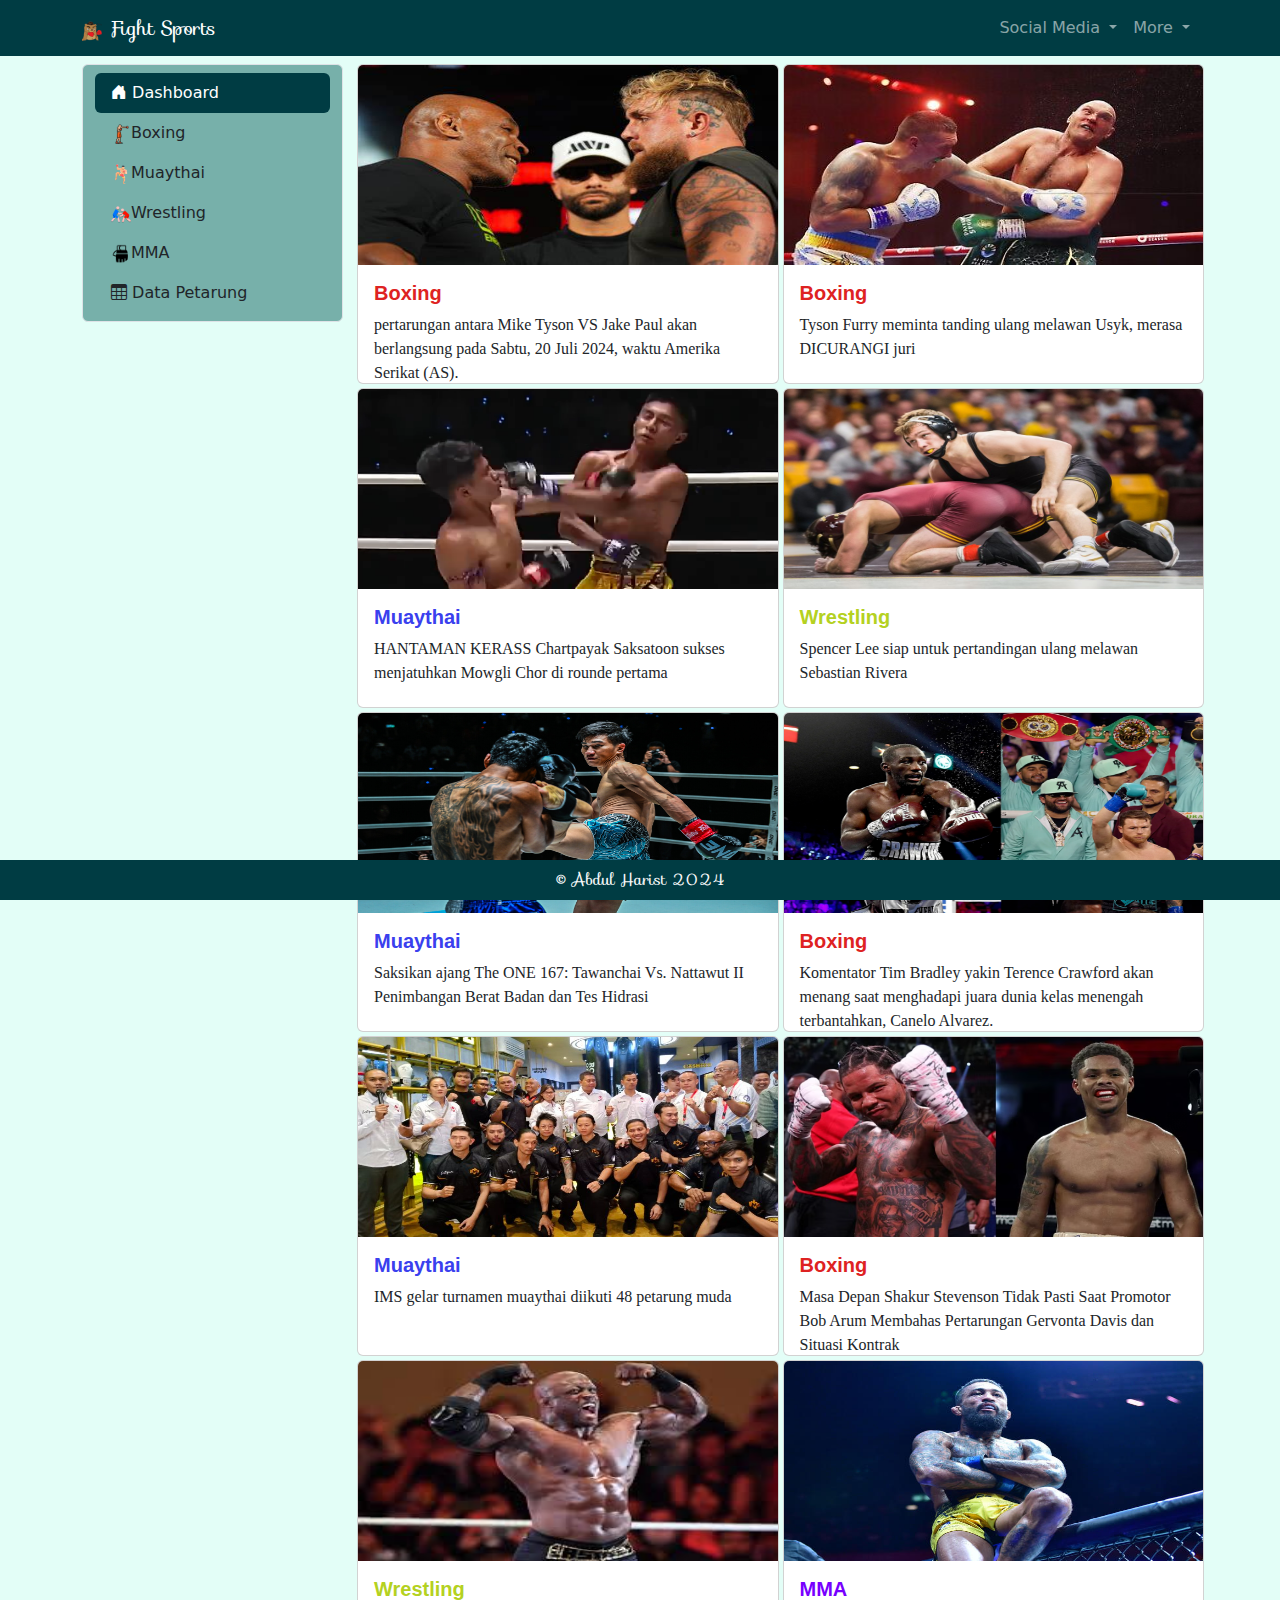
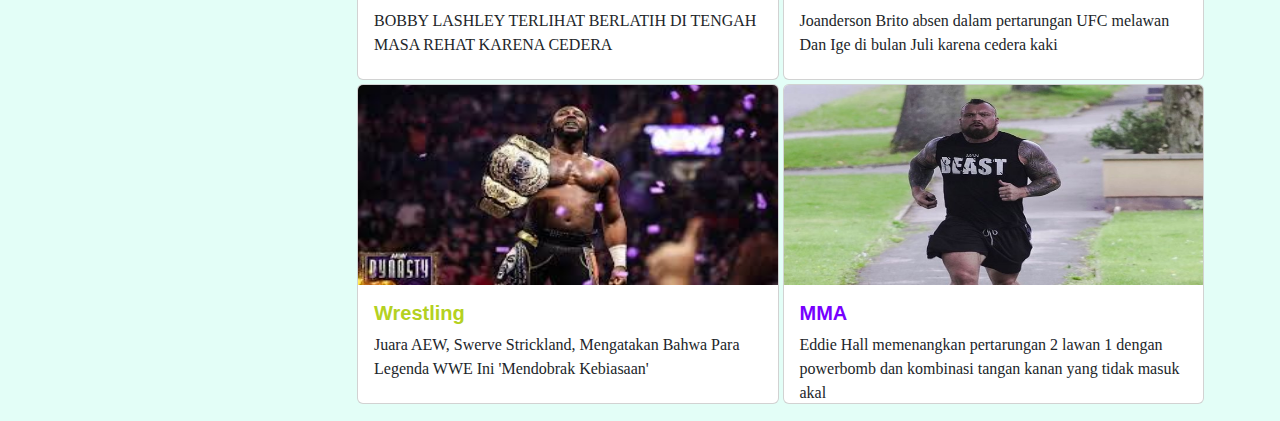
<file: index.html>
<!DOCTYPE html>
<html lang="en">
<head>
    <meta charset="UTF-8">
    <meta name="viewport" content="width=device-width, initial-scale=1.0">
    <title>Fight Sports</title>
    <link href="https://cdn.jsdelivr.net/npm/bootstrap@5.3.3/dist/css/bootstrap.min.css" rel="stylesheet" integrity="sha384-QWTKZyjpPEjISv5WaRU9OFeRpok6YctnYmDr5pNlyT2bRjXh0JMhjY6hW+ALEwIH" crossorigin="anonymous">
    <link rel="stylesheet" href="style.css">
    <link rel="stylesheet" href="https://cdn.jsdelivr.net/npm/bootstrap-icons@1.11.3/font/bootstrap-icons.min.css">
    <link rel="icon" href="assets/fight.gif">
    <link rel="stylesheet" href="https://fonts.googleapis.com/css?family=Sofia">
    <script src="https://code.jquery.com/jquery-3.7.0.js"></script>
</head>
<body class="dashboard-page">
    <!--start header-->
    <nav class="navbar navbar-expand navcolor navbar-dark">
        <div class="container-lg">
            <a class="navbar-brand judul" href="#"><img src="assets/fighting.gif" alt=""> Fight Sports</a>
            <div class="collapse navbar-collapse justify-content-end" id="navbarSupportedContent">
                <ul class="navbar-nav">
                    <!--sosmed dropdown-->
                    <li class="nav-item dropdown">
                        <a class="nav-link dropdown-toggle" href="#" role="button" data-bs-toggle="dropdown" aria-expanded="false">
                        Social Media
                        </a>
                        <ul class="dropdown-menu dropdown-menu-start mt-2 bg-side">
                            <li><a class="dropdown-item" href="https://www.instagram.com/ha_riest?igsh=NHIycmNkcW5qaXJv" target="_blank"><i class="bi bi-instagram"></i> Instagram</a></li>
                            <li><a class="dropdown-item" href="https://github.com/Aharist" target="_blank"><i class="bi bi-github"></i> Github</a></li>
                            <li><a class="dropdown-item" href="https://www.youtube.com/channel/UCx8yuBo8lzsv-2ArL_ACdsw" target="_blank"><i class="bi bi-youtube"></i> Youtube</a></li>
                        </ul>
                    </li>
                    <!--end sosmed dropdown-->

                    <!--more dropdown-->
                    <li class="nav-item dropdown">
                        <a class="nav-link dropdown-toggle" href="#" role="button" data-bs-toggle="dropdown" aria-expanded="false">
                        More
                        </a>
                        <ul class="dropdown-menu dropdown-menu-end mt-2 bg-side">
                            <li><a class="dropdown-item" href="#" data-bs-toggle="modal" data-bs-target="#exampleModal"><i class="bi bi-person-circle"></i> Profil</a></li>
                            <li><a class="dropdown-item" href="#"><i class="bi bi-key"></i> Ubah Password</a></li>
                            <li><a class="dropdown-item" href="#"><i class="bi bi-gear"> </i>Pengaturan</a></li>
                            <li><hr class="dropdown-divider"></li>
                            <li><a class="dropdown-item" href="#"><i class="bi bi-box-arrow-left"></i> Logout</a></li>
                        </ul>
                    </li>
                    <!--end more dropdown-->
                </ul>
            </div>
        </div>
    </nav>
    <!--end header-->

    <!--start sidebar-->
    <div class="container-lg">
        <div class="row">
            <!--sidebar navigasi-->
            <div class="col-lg-3">
                <nav class="navbar navbar-expand-lg bg-side rounded mt-2 border">
                    <div class="container-fluid">
                        <button class="navbar-toggler" type="button" data-bs-toggle="offcanvas" data-bs-target="#offcanvasNavbar" aria-controls="offcanvasNavbar" aria-label="Toggle navigation">
                            <span class="navbar-toggler-icon"></span>
                        </button>
                        <div class="offcanvas offcanvas-start bg-side" tabindex="-1" id="offcanvasNavbar" aria-labelledby="offcanvasNavbarLabel">
                            <div class="offcanvas-header">
                                <h5 class="offcanvas-title" id="offcanvasNavbarLabel">MENU</h5>
                                <button type="button" class="btn-close" data-bs-dismiss="offcanvas" aria-label="Close"></button>
                            </div>
                            <div class="offcanvas-body">
                                <ul class="nav nav-pills flex-column flex-grow-1">
                                    <li class="nav-item">
                                        <a class="nav-link link-dark" aria-current="page" href="index.html"><i class="bi bi-house-door-fill"></i> Dashboard</a>
                                    </li>
                                    <li class="nav-item">
                                        <a class="nav-link link-dark" href="boxing.html"><img src="assets/boxing.png" alt="">Boxing</a>
                                    </li>
                                    <li class="nav-item">
                                        <a class="nav-link link-dark" href="muaythai.html"><img src="assets/muaythai.png" alt="">Muaythai</a>
                                    </li>
                                    <li class="nav-item">
                                        <a class="nav-link link-dark" href="wrestling.html"><img src="assets/wresling.png" alt="">Wrestling</a>
                                    </li>
                                    <li class="nav-item">
                                        <a class="nav-link link-dark" href="mma.html"><img src="assets/mma.png" alt="">MMA</a>
                                    </li>
                                    <li class="nav-item">
                                        <a class="nav-link link-dark" href="table.html"><i class="bi bi-table"></i> Data Petarung</a>
                                    </li>
                                </ul>
                            </div>
                        </div>
                    </div>
                </nav>
            
            
            </div>
            <!--end sidebar navigasi-->

            <!--content-->
            <div class="row col-lg-9 row-cols-1 row-cols-md-2 g-1">
                <div class="col">
                    <div class="card">
                        <img src="assets/mikevjake.jpeg" class="card-img-top" alt="Mike vs Jake">
                        <div class="card-body">
                            <h5 class="card-title boxing">Boxing</h5>
                            <p class="card-text text">pertarungan antara Mike Tyson VS Jake Paul akan berlangsung pada Sabtu, 20 Juli 2024, waktu Amerika Serikat (AS).</p>
                        </div>
                    </div>
                </div>

                <div class="col">
                    <div class="card">
                        <img src="assets/tysonusyk.jpg" class="card-img-top" alt="Furry vs Usyk">
                        <div class="card-body">
                            <h5 class="card-title boxing">Boxing</h5>
                            <p class="card-text text">Tyson Furry meminta tanding ulang melawan Usyk, merasa DICURANGI juri</p>
                        </div>
                    </div>
                </div>

                <div class="col">
                    <div class="card">
                        <img src="assets/saksatoon.png" class="card-img-top" alt="Saksatoon">
                        <div class="card-body">
                            <h5 class="card-title muaythai">Muaythai</h5>
                            <p class="card-text text">HANTAMAN KERASS Chartpayak Saksatoon sukses menjatuhkan Mowgli Chor di rounde pertama</p>
                        </div>
                    </div>
                </div>

                <div class="col">
                    <div class="card">
                        <img src="assets/wrest1.jpg" class="card-img-top" alt="Spencer Lee">
                        <div class="card-body">
                            <h5 class="card-title wrestling">Wrestling</h5>
                            <p class="card-text text">Spencer Lee siap untuk pertandingan ulang melawan Sebastian Rivera</p>
                        </div>
                    </div>
                </div>

                <div class="col">
                    <div class="card">
                        <img src="assets/tawanchai.jpg" class="card-img-top" alt="tawanchai">
                        <div class="card-body">
                            <h5 class="card-title muaythai">Muaythai</h5>
                            <p class="card-text text">Saksikan ajang The ONE 167: Tawanchai Vs. Nattawut II Penimbangan Berat Badan dan Tes Hidrasi</p>
                        </div>
                    </div>
                </div>

                <div class="col">
                    <div class="card">
                        <img src="assets/crawfordvcanelo.png" class="card-img-top" alt="crawford vs canelo">
                        <div class="card-body">
                            <h5 class="card-title boxing">Boxing</h5>
                            <p class="card-text text">Komentator Tim Bradley yakin Terence Crawford akan menang saat menghadapi juara dunia kelas menengah terbantahkan, Canelo Alvarez.</p>
                        </div>
                    </div>
                </div>

                <div class="col">
                    <div class="card">
                        <img src="assets/ims.jpg" class="card-img-top" alt="IMS">
                        <div class="card-body">
                            <h5 class="card-title muaythai">Muaythai</h5>
                            <p class="card-text text">IMS gelar turnamen muaythai diikuti 48 petarung muda</p>
                        </div>
                    </div>
                </div>

                <div class="col">
                    <div class="card">
                        <img src="assets/shakur.png" class="card-img-top" alt="shakur">
                        <div class="card-body">
                            <h5 class="card-title boxing">Boxing</h5>
                            <p class="card-text text">Masa Depan Shakur Stevenson Tidak Pasti Saat Promotor Bob Arum Membahas Pertarungan Gervonta Davis dan Situasi Kontrak</p>
                        </div>
                    </div>
                </div>

                <div class="col">
                    <div class="card">
                        <img src="assets/bobylashley.jpeg" class="card-img-top" alt="bobylashley">
                        <div class="card-body">
                            <h5 class="card-title wrestling">Wrestling</h5>
                            <p class="card-text text">BOBBY LASHLEY TERLIHAT BERLATIH DI TENGAH MASA REHAT KARENA CEDERA</p>
                        </div>
                    </div>
                </div>

                <div class="col">
                    <div class="card">
                        <img src="assets/joanderson.jpeg" class="card-img-top" alt="joanderson">
                        <div class="card-body">
                            <h5 class="card-title mma">MMA</h5>
                            <p class="card-text text">Joanderson Brito absen dalam pertarungan UFC melawan Dan Ige di bulan Juli karena cedera kaki</p>
                        </div>
                    </div>
                </div>
                
                <div class="col">
                    <div class="card">
                        <img src="assets/swerve.jpeg" class="card-img-top" alt="swerve">
                        <div class="card-body">
                            <h5 class="card-title wrestling">Wrestling</h5>
                            <p class="card-text text">Juara AEW, Swerve Strickland, Mengatakan Bahwa Para Legenda WWE Ini 'Mendobrak Kebiasaan'</p>
                        </div>
                    </div>
                </div>

                <div class="col">
                    <div class="card">
                        <img src="assets/eddie hall.png" class="card-img-top" alt="eddie hall">
                        <div class="card-body">
                            <h5 class="card-title mma">MMA</h5>
                            <p class="card-text text">Eddie Hall memenangkan pertarungan 2 lawan 1 dengan powerbomb dan kombinasi tangan kanan yang tidak masuk akal</p>
                        </div>
                    </div>
                </div>

            </div>
            <!--end content-->
        </div>

    </div>
    <!--end sidebar-->
    
    <!--Footer-->
    <div class="text-center text-light fixed-bottom py-2 judul footer">
        &copy; Abdul Harist 2024
    </div>
    <!--end footer-->
    
    <!-- Modal -->
    <div class="modal fade modal-xl" id="exampleModal" tabindex="-1" aria-labelledby="exampleModalLabel" aria-hidden="true">
        <div class="modal-dialog modal-fullscreen-md-down">
            <div class="modal-content">
                <div class="modal-header">
                    <h1 class="modal-title fs-5" id="exampleModalLabel">Profil</h1>
                    <button type="button" class="btn-close" data-bs-dismiss="modal" aria-label="Close"></button>
                </div>
                <div class="modal-body">
                    <form action="">
                        <div class="mb-3">
                            <label for="exampleFormControlInput1" class="form-label">Nama</label>
                            <input type="text" class="form-control" id="exampleFormControlInput1" placeholder="nama anda">
                        </div>
                        <div class="mb-3">
                            <label for="exampleFormControlInput1" class="form-label">Email address</label>
                            <input type="email" class="form-control" id="exampleFormControlInput1" placeholder="name@example.com">
                        </div>
                        <div class="mb-3">
                            <label for="exampleFormControlTextarea1" class="form-label">Alamat</label>
                            <textarea class="form-control" id="exampleFormControlTextarea1" rows="3" placeholder="Jl.Medan-Banda Aceh, Mns.MEE, Kandang, Muara Dua, Lhokseumawe"></textarea>
                        </div>
                        <select class="form-select" aria-label="Default select example">
                            <option selected>Gender</option>
                            <option value="1">Pria</option>
                            <option value="2">Wanita</option>
                        </select>
                    </form>
                </div>
                <div class="modal-footer">
                    <button type="button" class="btn btn-secondary" data-bs-dismiss="modal">Close</button>
                    <button type="button" class="btn btn-primary">Save</button>
                </div>
            </div>
        </div>
    </div>
    <!--end modal-->
    <script src="https://cdn.jsdelivr.net/npm/bootstrap@5.3.3/dist/js/bootstrap.bundle.min.js" integrity="sha384-YvpcrYf0tY3lHB60NNkmXc5s9fDVZLESaAA55NDzOxhy9GkcIdslK1eN7N6jIeHz" crossorigin="anonymous"></script>
    <script>
        $(document).ready(function(){
            if($('body').hasClass('dashboard-page')){
                $('.nav-link[href="index.html"]').removeClass('link-dark').addClass('active');
            }
            else if($('body').hasClass('table-page')){
                $('.nav-link[href="table.html"]').removeClass('link-dark').addClass('active');
            }
            else if($('body').hasClass('boxing-page')){
                $('.nav-link[href="boxing.html"]').removeClass('link-dark').addClass('active');
            }
            else if($('body').hasClass('muaythai-page')){
                $('.nav-link[href="muaythai.html"]').removeClass('link-dark').addClass('active');
            }
            else if($('body').hasClass('mma-page')){
                $('.nav-link[href="mma.html"]').removeClass('link-dark').addClass('active');
            }
            else if($('body').hasClass('wrestling-page')){
                $('.nav-link[href="wrestling.html"]').removeClass('link-dark').addClass('active');
            }
        })
    </script>
</body>
</html>
</file>
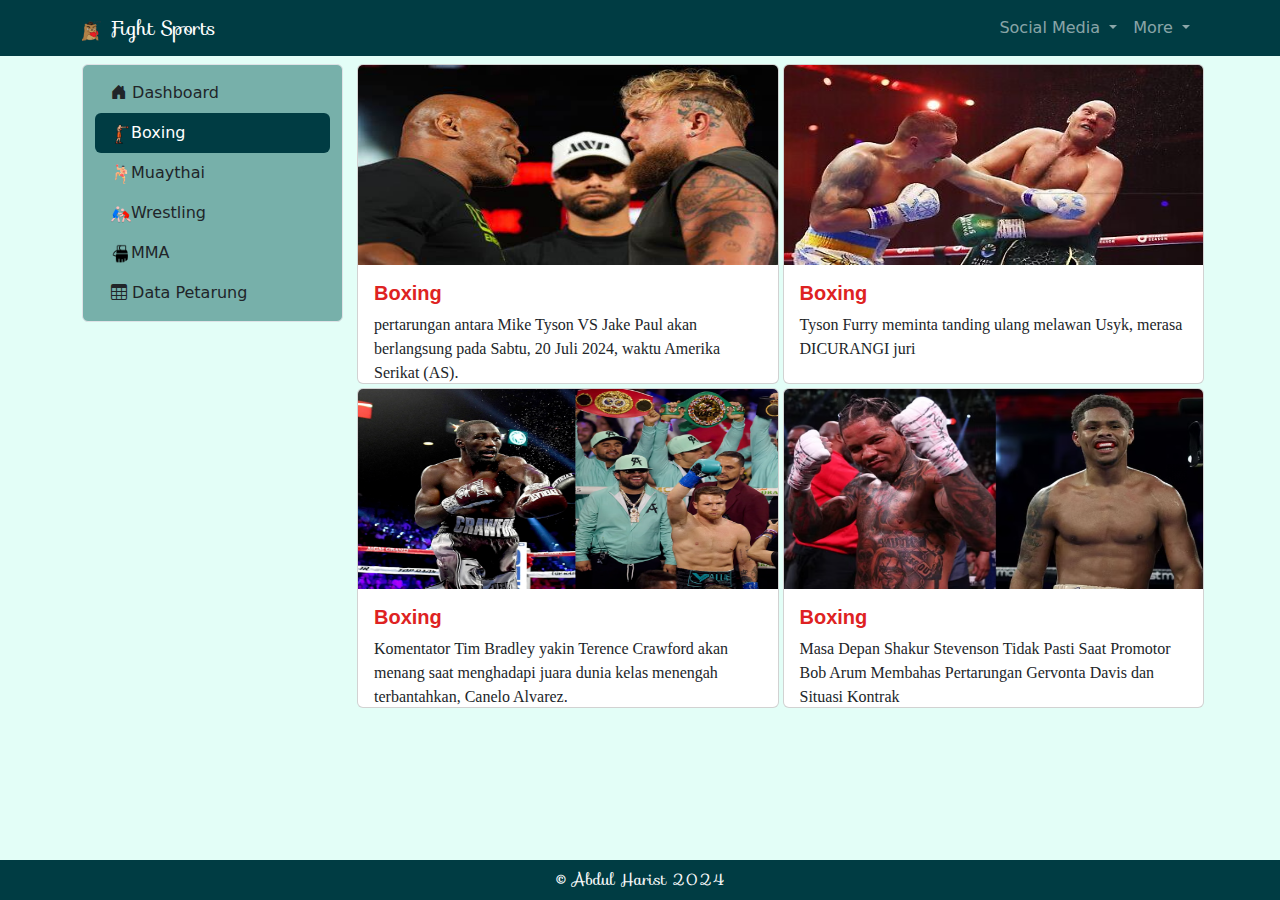
<file: boxing.html>
<!DOCTYPE html>
<html lang="en">
<head>
    <meta charset="UTF-8">
    <meta name="viewport" content="width=device-width, initial-scale=1.0">
    <title>Fight Sports</title>
    <link href="https://cdn.jsdelivr.net/npm/bootstrap@5.3.3/dist/css/bootstrap.min.css" rel="stylesheet" integrity="sha384-QWTKZyjpPEjISv5WaRU9OFeRpok6YctnYmDr5pNlyT2bRjXh0JMhjY6hW+ALEwIH" crossorigin="anonymous">
    <link rel="stylesheet" href="style.css">
    <link rel="stylesheet" href="https://cdn.jsdelivr.net/npm/bootstrap-icons@1.11.3/font/bootstrap-icons.min.css">
    <link rel="icon" href="assets/fight.gif">
    <link rel="stylesheet" href="https://fonts.googleapis.com/css?family=Sofia">
    <script src="https://code.jquery.com/jquery-3.7.0.js"></script>
</head>
<body class="boxing-page">
    <!--start header-->
    <nav class="navbar navbar-expand navcolor navbar-dark">
        <div class="container-lg">
            <a class="navbar-brand judul" href="#"><img src="assets/fighting.gif" alt=""> Fight Sports</a>
            <div class="collapse navbar-collapse justify-content-end" id="navbarSupportedContent">
                <ul class="navbar-nav">
                    <!--sosmed dropdown-->
                    <li class="nav-item dropdown">
                        <a class="nav-link dropdown-toggle" href="#" role="button" data-bs-toggle="dropdown" aria-expanded="false">
                        Social Media
                        </a>
                        <ul class="dropdown-menu dropdown-menu-start mt-2 bg-side">
                            <li><a class="dropdown-item" href="https://www.instagram.com/ha_riest?igsh=NHIycmNkcW5qaXJv" target="_blank"><i class="bi bi-instagram"></i> Instagram</a></li>
                            <li><a class="dropdown-item" href="https://github.com/Aharist" target="_blank"><i class="bi bi-github"></i> Github</a></li>
                            <li><a class="dropdown-item" href="https://www.youtube.com/channel/UCx8yuBo8lzsv-2ArL_ACdsw" target="_blank"><i class="bi bi-youtube"></i> Youtube</a></li>
                        </ul>
                    </li>
                    <!--end sosmed dropdown-->

                    <!--more dropdown-->
                    <li class="nav-item dropdown">
                        <a class="nav-link dropdown-toggle" href="#" role="button" data-bs-toggle="dropdown" aria-expanded="false">
                        More
                        </a>
                        <ul class="dropdown-menu dropdown-menu-end mt-2 bg-side">
                            <li><a class="dropdown-item" href="#" data-bs-toggle="modal" data-bs-target="#exampleModal"><i class="bi bi-person-circle"></i> Profil</a></li>
                            <li><a class="dropdown-item" href="#"><i class="bi bi-key"></i> Ubah Password</a></li>
                            <li><a class="dropdown-item" href="#"><i class="bi bi-gear"> </i>Pengaturan</a></li>
                            <li><hr class="dropdown-divider"></li>
                            <li><a class="dropdown-item" href="#"><i class="bi bi-box-arrow-left"></i> Logout</a></li>
                        </ul>
                    </li>
                    <!--end more dropdown-->
                </ul>
            </div>
        </div>
    </nav>
    <!--end header-->

    <!--start sidebar-->
    <div class="container-lg">
        <div class="row">
            <!--sidebar navigasi-->
            <div class="col-lg-3">
                <nav class="navbar navbar-expand-lg bg-side rounded mt-2 border">
                    <div class="container-fluid">
                        <button class="navbar-toggler" type="button" data-bs-toggle="offcanvas" data-bs-target="#offcanvasNavbar" aria-controls="offcanvasNavbar" aria-label="Toggle navigation">
                            <span class="navbar-toggler-icon"></span>
                        </button>
                        <div class="offcanvas offcanvas-start bg-side" tabindex="-1" id="offcanvasNavbar" aria-labelledby="offcanvasNavbarLabel">
                            <div class="offcanvas-header">
                                <h5 class="offcanvas-title" id="offcanvasNavbarLabel">MENU</h5>
                                <button type="button" class="btn-close" data-bs-dismiss="offcanvas" aria-label="Close"></button>
                            </div>
                            <div class="offcanvas-body">
                                <ul class="nav nav-pills flex-column flex-grow-1">
                                    <li class="nav-item">
                                        <a class="nav-link link-dark" aria-current="page" href="index.html"><i class="bi bi-house-door-fill"></i> Dashboard</a>
                                    </li>
                                    <li class="nav-item">
                                        <a class="nav-link link-dark" href="boxing.html"><img src="assets/boxing.png" alt="">Boxing</a>
                                    </li>
                                    <li class="nav-item">
                                        <a class="nav-link link-dark" href="muaythai.html"><img src="assets/muaythai.png" alt="">Muaythai</a>
                                    </li>
                                    <li class="nav-item">
                                        <a class="nav-link link-dark" href="wrestling.html"><img src="assets/wresling.png" alt="">Wrestling</a>
                                    </li>
                                    <li class="nav-item">
                                        <a class="nav-link link-dark" href="mma.html"><img src="assets/mma.png" alt="">MMA</a>
                                    </li>
                                    <li class="nav-item">
                                        <a class="nav-link link-dark" href="table.html"><i class="bi bi-table"></i> Data Petarung</a>
                                    </li>
                                </ul>
                            </div>
                        </div>
                    </div>
                </nav>
            
            
            </div>
            <!--end sidebar navigasi-->

            <!--content-->
            <div class="row col-lg-9 row-cols-1 row-cols-md-2 g-1">
                <div class="col">
                    <div class="card">
                        <img src="assets/mikevjake.jpeg" class="card-img-top" alt="Mike vs Jake">
                        <div class="card-body">
                            <h5 class="card-title boxing">Boxing</h5>
                            <p class="card-text text">pertarungan antara Mike Tyson VS Jake Paul akan berlangsung pada Sabtu, 20 Juli 2024, waktu Amerika Serikat (AS).</p>
                        </div>
                    </div>
                </div>

                <div class="col">
                    <div class="card">
                        <img src="assets/tysonusyk.jpg" class="card-img-top" alt="Furry vs Usyk">
                        <div class="card-body">
                            <h5 class="card-title boxing">Boxing</h5>
                            <p class="card-text text">Tyson Furry meminta tanding ulang melawan Usyk, merasa DICURANGI juri</p>
                        </div>
                    </div>
                </div>
                
                <div class="col">
                    <div class="card">
                        <img src="assets/crawfordvcanelo.png" class="card-img-top" alt="crawford vs canelo">
                        <div class="card-body">
                            <h5 class="card-title boxing">Boxing</h5>
                            <p class="card-text text">Komentator Tim Bradley yakin Terence Crawford akan menang saat menghadapi juara dunia kelas menengah terbantahkan, Canelo Alvarez.</p>
                        </div>
                    </div>
                </div>

                <div class="col">
                    <div class="card">
                        <img src="assets/shakur.png" class="card-img-top" alt="shakur">
                        <div class="card-body">
                            <h5 class="card-title boxing">Boxing</h5>
                            <p class="card-text text">Masa Depan Shakur Stevenson Tidak Pasti Saat Promotor Bob Arum Membahas Pertarungan Gervonta Davis dan Situasi Kontrak</p>
                        </div>
                    </div>
                </div>

            </div>
            <!--end content-->
        </div>

    </div>
    <!--end sidebar-->
    
    <!--Footer-->
    <div class="text-center text-light fixed-bottom py-2 judul footer">
        &copy; Abdul Harist 2024
    </div>
    <!--end footer-->
    
    <!-- Modal -->
    <div class="modal fade modal-xl" id="exampleModal" tabindex="-1" aria-labelledby="exampleModalLabel" aria-hidden="true">
        <div class="modal-dialog modal-fullscreen-md-down">
            <div class="modal-content">
                <div class="modal-header">
                    <h1 class="modal-title fs-5" id="exampleModalLabel">Profil</h1>
                    <button type="button" class="btn-close" data-bs-dismiss="modal" aria-label="Close"></button>
                </div>
                <div class="modal-body">
                    <form action="">
                        <div class="mb-3">
                            <label for="exampleFormControlInput1" class="form-label">Nama</label>
                            <input type="text" class="form-control" id="exampleFormControlInput1" placeholder="nama anda">
                        </div>
                        <div class="mb-3">
                            <label for="exampleFormControlInput1" class="form-label">Email address</label>
                            <input type="email" class="form-control" id="exampleFormControlInput1" placeholder="name@example.com">
                        </div>
                        <div class="mb-3">
                            <label for="exampleFormControlTextarea1" class="form-label">Alamat</label>
                            <textarea class="form-control" id="exampleFormControlTextarea1" rows="3" placeholder="Jl.Medan-Banda Aceh, Mns.MEE, Kandang, Muara Dua, Lhokseumawe"></textarea>
                        </div>
                        <select class="form-select" aria-label="Default select example">
                            <option selected>Gender</option>
                            <option value="1">Pria</option>
                            <option value="2">Wanita</option>
                        </select>
                    </form>
                </div>
                <div class="modal-footer">
                    <button type="button" class="btn btn-secondary" data-bs-dismiss="modal">Close</button>
                    <button type="button" class="btn btn-primary">Save</button>
                </div>
            </div>
        </div>
    </div>
    <!--end modal-->
    <script src="https://cdn.jsdelivr.net/npm/bootstrap@5.3.3/dist/js/bootstrap.bundle.min.js" integrity="sha384-YvpcrYf0tY3lHB60NNkmXc5s9fDVZLESaAA55NDzOxhy9GkcIdslK1eN7N6jIeHz" crossorigin="anonymous"></script>
    <script>
        $(document).ready(function(){
            if($('body').hasClass('dashboard-page')){
                $('.nav-link[href="index.html"]').removeClass('link-dark').addClass('active');
            }
            else if($('body').hasClass('table-page')){
                $('.nav-link[href="table.html"]').removeClass('link-dark').addClass('active');
            }
            else if($('body').hasClass('boxing-page')){
                $('.nav-link[href="boxing.html"]').removeClass('link-dark').addClass('active');
            }
            else if($('body').hasClass('muaythai-page')){
                $('.nav-link[href="muaythai.html"]').removeClass('link-dark').addClass('active');
            }
            else if($('body').hasClass('mma-page')){
                $('.nav-link[href="mma.html"]').removeClass('link-dark').addClass('active');
            }
            else if($('body').hasClass('wrestling-page')){
                $('.nav-link[href="wrestling.html"]').removeClass('link-dark').addClass('active');
            }
        })
    </script>
</body>
</html>
</file>
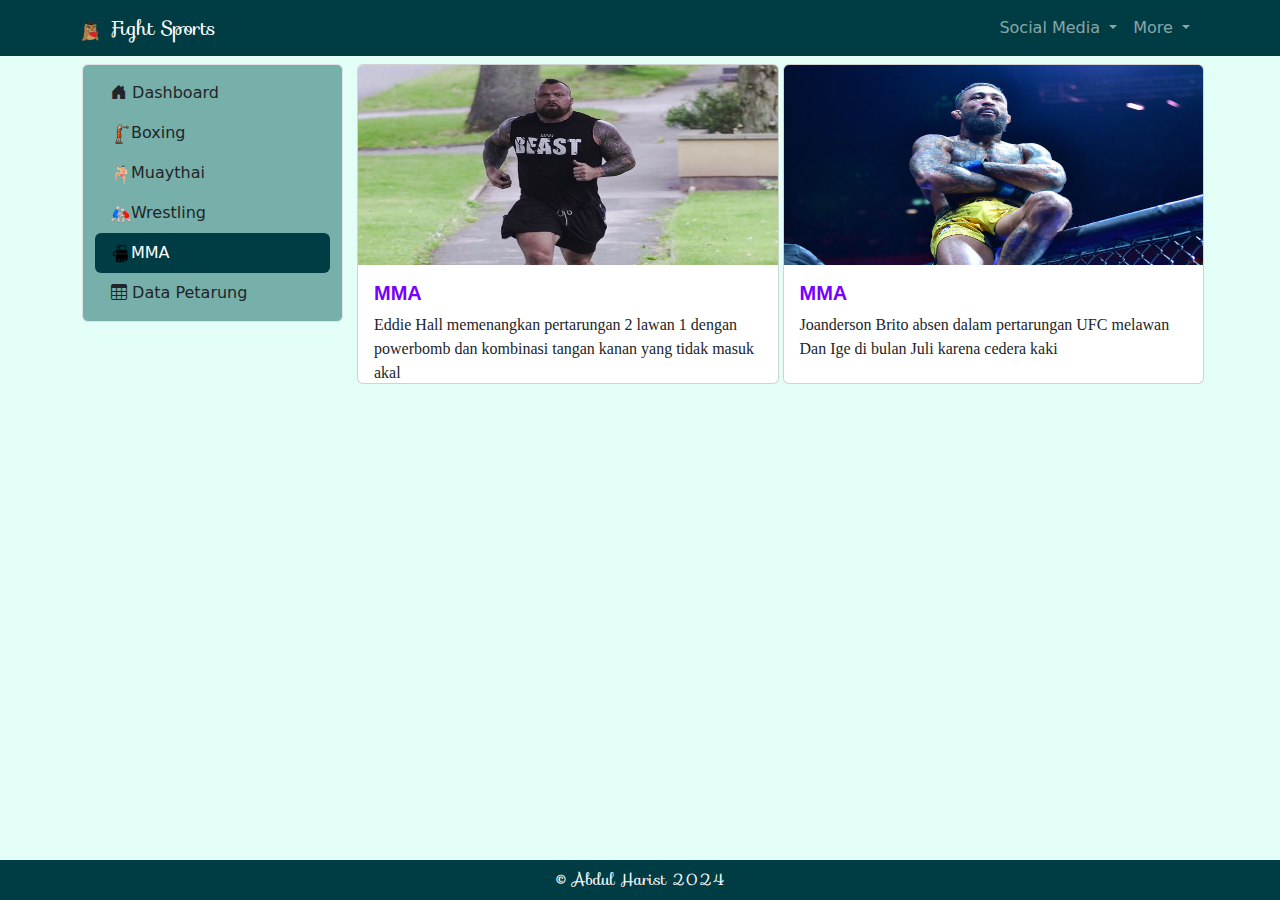
<file: mma.html>
<!DOCTYPE html>
<html lang="en">
<head>
    <meta charset="UTF-8">
    <meta name="viewport" content="width=device-width, initial-scale=1.0">
    <title>Fight Sports</title>
    <link href="https://cdn.jsdelivr.net/npm/bootstrap@5.3.3/dist/css/bootstrap.min.css" rel="stylesheet" integrity="sha384-QWTKZyjpPEjISv5WaRU9OFeRpok6YctnYmDr5pNlyT2bRjXh0JMhjY6hW+ALEwIH" crossorigin="anonymous">
    <link rel="stylesheet" href="style.css">
    <link rel="stylesheet" href="https://cdn.jsdelivr.net/npm/bootstrap-icons@1.11.3/font/bootstrap-icons.min.css">
    <link rel="icon" href="assets/fight.gif">
    <link rel="stylesheet" href="https://fonts.googleapis.com/css?family=Sofia">
    <script src="https://code.jquery.com/jquery-3.7.0.js"></script>
</head>
<body class="mma-page">
    <!--start header-->
    <nav class="navbar navbar-expand navcolor navbar-dark">
        <div class="container-lg">
            <a class="navbar-brand judul" href="#"><img src="assets/fighting.gif" alt=""> Fight Sports</a>
            <div class="collapse navbar-collapse justify-content-end" id="navbarSupportedContent">
                <ul class="navbar-nav">
                    <!--sosmed dropdown-->
                    <li class="nav-item dropdown">
                        <a class="nav-link dropdown-toggle" href="#" role="button" data-bs-toggle="dropdown" aria-expanded="false">
                        Social Media
                        </a>
                        <ul class="dropdown-menu dropdown-menu-start mt-2 bg-side">
                            <li><a class="dropdown-item" href="https://www.instagram.com/ha_riest?igsh=NHIycmNkcW5qaXJv" target="_blank"><i class="bi bi-instagram"></i> Instagram</a></li>
                            <li><a class="dropdown-item" href="https://github.com/Aharist" target="_blank"><i class="bi bi-github"></i> Github</a></li>
                            <li><a class="dropdown-item" href="https://www.youtube.com/channel/UCx8yuBo8lzsv-2ArL_ACdsw" target="_blank"><i class="bi bi-youtube"></i> Youtube</a></li>
                        </ul>
                    </li>
                    <!--end sosmed dropdown-->

                    <!--more dropdown-->
                    <li class="nav-item dropdown">
                        <a class="nav-link dropdown-toggle" href="#" role="button" data-bs-toggle="dropdown" aria-expanded="false">
                        More
                        </a>
                        <ul class="dropdown-menu dropdown-menu-end mt-2 bg-side">
                            <li><a class="dropdown-item" href="#" data-bs-toggle="modal" data-bs-target="#exampleModal"><i class="bi bi-person-circle"></i> Profil</a></li>
                            <li><a class="dropdown-item" href="#"><i class="bi bi-key"></i> Ubah Password</a></li>
                            <li><a class="dropdown-item" href="#"><i class="bi bi-gear"> </i>Pengaturan</a></li>
                            <li><hr class="dropdown-divider"></li>
                            <li><a class="dropdown-item" href="#"><i class="bi bi-box-arrow-left"></i> Logout</a></li>
                        </ul>
                    </li>
                    <!--end more dropdown-->
                </ul>
            </div>
        </div>
    </nav>
    <!--end header-->

    <!--start sidebar-->
    <div class="container-lg">
        <div class="row">
            <!--sidebar navigasi-->
            <div class="col-lg-3">
                <nav class="navbar navbar-expand-lg bg-side rounded mt-2 border">
                    <div class="container-fluid">
                        <button class="navbar-toggler" type="button" data-bs-toggle="offcanvas" data-bs-target="#offcanvasNavbar" aria-controls="offcanvasNavbar" aria-label="Toggle navigation">
                            <span class="navbar-toggler-icon"></span>
                        </button>
                        <div class="offcanvas offcanvas-start bg-side" tabindex="-1" id="offcanvasNavbar" aria-labelledby="offcanvasNavbarLabel">
                            <div class="offcanvas-header">
                                <h5 class="offcanvas-title" id="offcanvasNavbarLabel">MENU</h5>
                                <button type="button" class="btn-close" data-bs-dismiss="offcanvas" aria-label="Close"></button>
                            </div>
                            <div class="offcanvas-body">
                                <ul class="nav nav-pills flex-column flex-grow-1">
                                    <li class="nav-item">
                                        <a class="nav-link link-dark" aria-current="page" href="index.html"><i class="bi bi-house-door-fill"></i> Dashboard</a>
                                    </li>
                                    <li class="nav-item">
                                        <a class="nav-link link-dark" href="boxing.html"><img src="assets/boxing.png" alt="">Boxing</a>
                                    </li>
                                    <li class="nav-item">
                                        <a class="nav-link link-dark" href="muaythai.html"><img src="assets/muaythai.png" alt="">Muaythai</a>
                                    </li>
                                    <li class="nav-item">
                                        <a class="nav-link link-dark" href="wrestling.html"><img src="assets/wresling.png" alt="">Wrestling</a>
                                    </li>
                                    <li class="nav-item">
                                        <a class="nav-link link-dark" href="mma.html"><img src="assets/mma.png" alt="">MMA</a>
                                    </li>
                                    <li class="nav-item">
                                        <a class="nav-link link-dark" href="table.html"><i class="bi bi-table"></i> Data Petarung</a>
                                    </li>
                                </ul>
                            </div>
                        </div>
                    </div>
                </nav>
            
            
            </div>
            <!--end sidebar navigasi-->

            <!--content-->
            <div class="row col-lg-9 row-cols-1 row-cols-md-2 g-1">
                <div class="col">
                    <div class="card">
                        <img src="assets/eddie hall.png" class="card-img-top" alt="eddie hall">
                        <div class="card-body">
                            <h5 class="card-title mma">MMA</h5>
                            <p class="card-text text">Eddie Hall memenangkan pertarungan 2 lawan 1 dengan powerbomb dan kombinasi tangan kanan yang tidak masuk akal</p>
                        </div>
                    </div>
                </div>

                <div class="col">
                    <div class="card">
                        <img src="assets/joanderson.jpeg" class="card-img-top" alt="joanderson">
                        <div class="card-body">
                            <h5 class="card-title mma">MMA</h5>
                            <p class="card-text text">Joanderson Brito absen dalam pertarungan UFC melawan Dan Ige di bulan Juli karena cedera kaki</p>
                        </div>
                    </div>
                </div>

            </div>
            <!--end content-->
        </div>

    </div>
    <!--end sidebar-->
    
    <!--Footer-->
    <div class="text-center text-light fixed-bottom py-2 judul footer">
        &copy; Abdul Harist 2024
    </div>
    <!--end footer-->
    
    <!-- Modal -->
    <div class="modal fade modal-xl" id="exampleModal" tabindex="-1" aria-labelledby="exampleModalLabel" aria-hidden="true">
        <div class="modal-dialog modal-fullscreen-md-down">
            <div class="modal-content">
                <div class="modal-header">
                    <h1 class="modal-title fs-5" id="exampleModalLabel">Profil</h1>
                    <button type="button" class="btn-close" data-bs-dismiss="modal" aria-label="Close"></button>
                </div>
                <div class="modal-body">
                    <form action="">
                        <div class="mb-3">
                            <label for="exampleFormControlInput1" class="form-label">Nama</label>
                            <input type="text" class="form-control" id="exampleFormControlInput1" placeholder="nama anda">
                        </div>
                        <div class="mb-3">
                            <label for="exampleFormControlInput1" class="form-label">Email address</label>
                            <input type="email" class="form-control" id="exampleFormControlInput1" placeholder="name@example.com">
                        </div>
                        <div class="mb-3">
                            <label for="exampleFormControlTextarea1" class="form-label">Alamat</label>
                            <textarea class="form-control" id="exampleFormControlTextarea1" rows="3" placeholder="Jl.Medan-Banda Aceh, Mns.MEE, Kandang, Muara Dua, Lhokseumawe"></textarea>
                        </div>
                        <select class="form-select" aria-label="Default select example">
                            <option selected>Gender</option>
                            <option value="1">Pria</option>
                            <option value="2">Wanita</option>
                        </select>
                    </form>
                </div>
                <div class="modal-footer">
                    <button type="button" class="btn btn-secondary" data-bs-dismiss="modal">Close</button>
                    <button type="button" class="btn btn-primary">Save</button>
                </div>
            </div>
        </div>
    </div>
    <!--end modal-->
    <script src="https://cdn.jsdelivr.net/npm/bootstrap@5.3.3/dist/js/bootstrap.bundle.min.js" integrity="sha384-YvpcrYf0tY3lHB60NNkmXc5s9fDVZLESaAA55NDzOxhy9GkcIdslK1eN7N6jIeHz" crossorigin="anonymous"></script>
    <script>
        $(document).ready(function(){
            if($('body').hasClass('dashboard-page')){
                $('.nav-link[href="index.html"]').removeClass('link-dark').addClass('active');
            }
            else if($('body').hasClass('table-page')){
                $('.nav-link[href="table.html"]').removeClass('link-dark').addClass('active');
            }
            else if($('body').hasClass('boxing-page')){
                $('.nav-link[href="boxing.html"]').removeClass('link-dark').addClass('active');
            }
            else if($('body').hasClass('muaythai-page')){
                $('.nav-link[href="muaythai.html"]').removeClass('link-dark').addClass('active');
            }
            else if($('body').hasClass('mma-page')){
                $('.nav-link[href="mma.html"]').removeClass('link-dark').addClass('active');
            }
            else if($('body').hasClass('wrestling-page')){
                $('.nav-link[href="wrestling.html"]').removeClass('link-dark').addClass('active');
            }
        })
    </script>
</body>
</html>
</file>
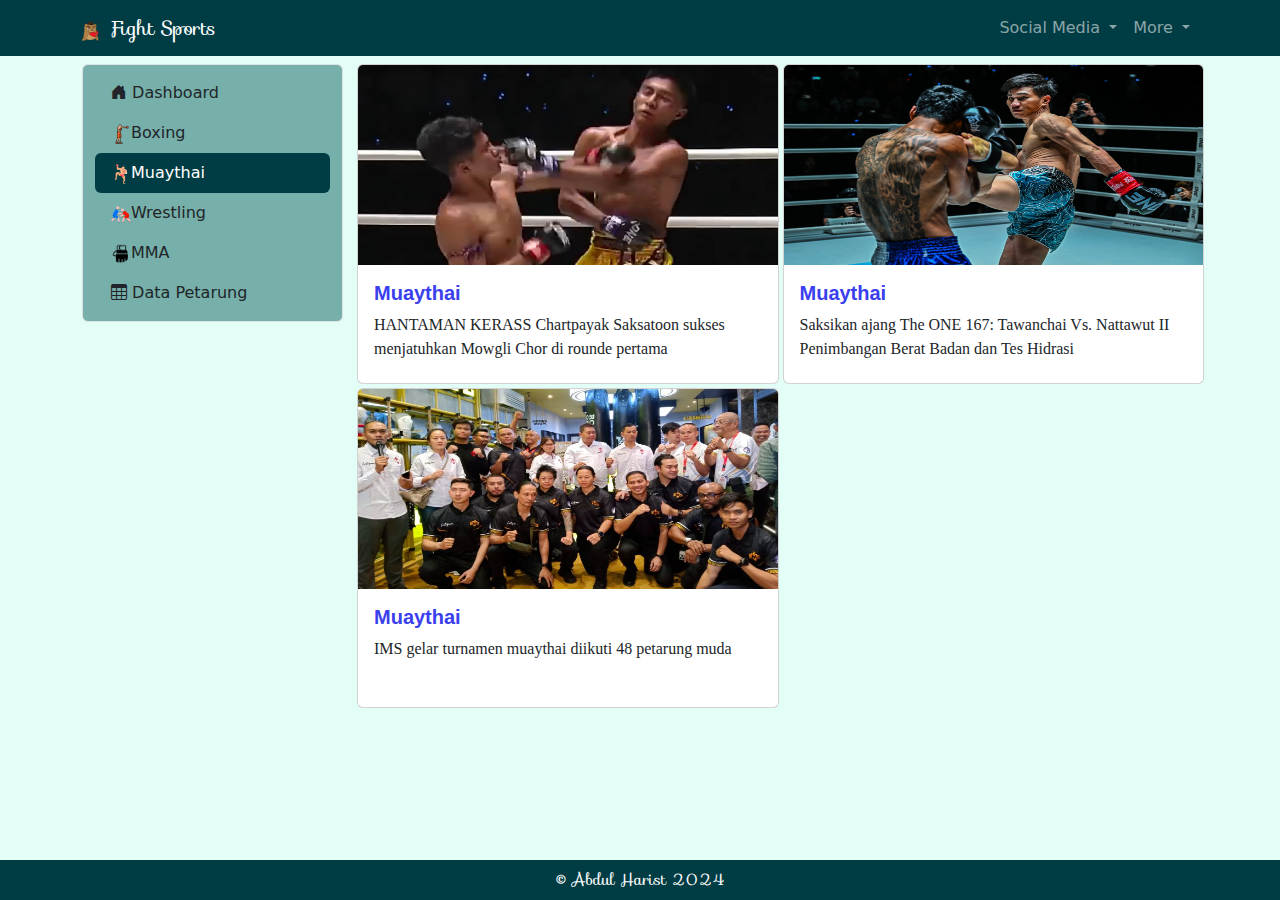
<file: muaythai.html>
<!DOCTYPE html>
<html lang="en">
<head>
    <meta charset="UTF-8">
    <meta name="viewport" content="width=device-width, initial-scale=1.0">
    <title>Fight Sports</title>
    <link href="https://cdn.jsdelivr.net/npm/bootstrap@5.3.3/dist/css/bootstrap.min.css" rel="stylesheet" integrity="sha384-QWTKZyjpPEjISv5WaRU9OFeRpok6YctnYmDr5pNlyT2bRjXh0JMhjY6hW+ALEwIH" crossorigin="anonymous">
    <link rel="stylesheet" href="style.css">
    <link rel="stylesheet" href="https://cdn.jsdelivr.net/npm/bootstrap-icons@1.11.3/font/bootstrap-icons.min.css">
    <link rel="icon" href="assets/fight.gif">
    <link rel="stylesheet" href="https://fonts.googleapis.com/css?family=Sofia">
    <script src="https://code.jquery.com/jquery-3.7.0.js"></script>
</head>
<body class="muaythai-page">
    <!--start header-->
    <nav class="navbar navbar-expand navcolor navbar-dark">
        <div class="container-lg">
            <a class="navbar-brand judul" href="#"><img src="assets/fighting.gif" alt=""> Fight Sports</a>
            <div class="collapse navbar-collapse justify-content-end" id="navbarSupportedContent">
                <ul class="navbar-nav">
                    <!--sosmed dropdown-->
                    <li class="nav-item dropdown">
                        <a class="nav-link dropdown-toggle" href="#" role="button" data-bs-toggle="dropdown" aria-expanded="false">
                        Social Media
                        </a>
                        <ul class="dropdown-menu dropdown-menu-start mt-2 bg-side">
                            <li><a class="dropdown-item" href="https://www.instagram.com/ha_riest?igsh=NHIycmNkcW5qaXJv" target="_blank"><i class="bi bi-instagram"></i> Instagram</a></li>
                            <li><a class="dropdown-item" href="https://github.com/Aharist" target="_blank"><i class="bi bi-github"></i> Github</a></li>
                            <li><a class="dropdown-item" href="https://www.youtube.com/channel/UCx8yuBo8lzsv-2ArL_ACdsw" target="_blank"><i class="bi bi-youtube"></i> Youtube</a></li>
                        </ul>
                    </li>
                    <!--end sosmed dropdown-->

                    <!--more dropdown-->
                    <li class="nav-item dropdown">
                        <a class="nav-link dropdown-toggle" href="#" role="button" data-bs-toggle="dropdown" aria-expanded="false">
                        More
                        </a>
                        <ul class="dropdown-menu dropdown-menu-end mt-2 bg-side">
                            <li><a class="dropdown-item" href="#" data-bs-toggle="modal" data-bs-target="#exampleModal"><i class="bi bi-person-circle"></i> Profil</a></li>
                            <li><a class="dropdown-item" href="#"><i class="bi bi-key"></i> Ubah Password</a></li>
                            <li><a class="dropdown-item" href="#"><i class="bi bi-gear"> </i>Pengaturan</a></li>
                            <li><hr class="dropdown-divider"></li>
                            <li><a class="dropdown-item" href="#"><i class="bi bi-box-arrow-left"></i> Logout</a></li>
                        </ul>
                    </li>
                    <!--end more dropdown-->
                </ul>
            </div>
        </div>
    </nav>
    <!--end header-->

    <!--start sidebar-->
    <div class="container-lg">
        <div class="row">
            <!--sidebar navigasi-->
            <div class="col-lg-3">
                <nav class="navbar navbar-expand-lg bg-side rounded mt-2 border">
                    <div class="container-fluid">
                        <button class="navbar-toggler" type="button" data-bs-toggle="offcanvas" data-bs-target="#offcanvasNavbar" aria-controls="offcanvasNavbar" aria-label="Toggle navigation">
                            <span class="navbar-toggler-icon"></span>
                        </button>
                        <div class="offcanvas offcanvas-start bg-side" tabindex="-1" id="offcanvasNavbar" aria-labelledby="offcanvasNavbarLabel">
                            <div class="offcanvas-header">
                                <h5 class="offcanvas-title" id="offcanvasNavbarLabel">MENU</h5>
                                <button type="button" class="btn-close" data-bs-dismiss="offcanvas" aria-label="Close"></button>
                            </div>
                            <div class="offcanvas-body">
                                <ul class="nav nav-pills flex-column flex-grow-1">
                                    <li class="nav-item">
                                        <a class="nav-link link-dark" aria-current="page" href="index.html"><i class="bi bi-house-door-fill"></i> Dashboard</a>
                                    </li>
                                    <li class="nav-item">
                                        <a class="nav-link link-dark" href="boxing.html"><img src="assets/boxing.png" alt="">Boxing</a>
                                    </li>
                                    <li class="nav-item">
                                        <a class="nav-link link-dark" href="muaythai.html"><img src="assets/muaythai.png" alt="">Muaythai</a>
                                    </li>
                                    <li class="nav-item">
                                        <a class="nav-link link-dark" href="wrestling.html"><img src="assets/wresling.png" alt="">Wrestling</a>
                                    </li>
                                    <li class="nav-item">
                                        <a class="nav-link link-dark" href="mma.html"><img src="assets/mma.png" alt="">MMA</a>
                                    </li>
                                    <li class="nav-item">
                                        <a class="nav-link link-dark" href="table.html"><i class="bi bi-table"></i> Data Petarung</a>
                                    </li>
                                </ul>
                            </div>
                        </div>
                    </div>
                </nav>
            
            
            </div>
            <!--end sidebar navigasi-->

            <!--content-->
            <div class="row col-lg-9 row-cols-1 row-cols-md-2 g-1">

                <div class="col">
                    <div class="card">
                        <img src="assets/saksatoon.png" class="card-img-top" alt="Saksatoon">
                        <div class="card-body">
                            <h5 class="card-title muaythai">Muaythai</h5>
                            <p class="card-text text">HANTAMAN KERASS Chartpayak Saksatoon sukses menjatuhkan Mowgli Chor di rounde pertama</p>
                        </div>
                    </div>
                </div>
                
                <div class="col">
                    <div class="card">
                        <img src="assets/tawanchai.jpg" class="card-img-top" alt="tawanchai">
                        <div class="card-body">
                            <h5 class="card-title muaythai">Muaythai</h5>
                            <p class="card-text text">Saksikan ajang The ONE 167: Tawanchai Vs. Nattawut II Penimbangan Berat Badan dan Tes Hidrasi</p>
                        </div>
                    </div>
                </div>

                <div class="col">
                    <div class="card">
                        <img src="assets/ims.jpg" class="card-img-top" alt="IMS">
                        <div class="card-body">
                            <h5 class="card-title muaythai">Muaythai</h5>
                            <p class="card-text text">IMS gelar turnamen muaythai diikuti 48 petarung muda</p>
                        </div>
                    </div>
                </div>

            </div>
            <!--end content-->
        </div>

    </div>
    <!--end sidebar-->
    
    <!--Footer-->
    <div class="text-center text-light fixed-bottom py-2 judul footer">
        &copy; Abdul Harist 2024
    </div>
    <!--end footer-->
    
    <!-- Modal -->
    <div class="modal fade modal-xl" id="exampleModal" tabindex="-1" aria-labelledby="exampleModalLabel" aria-hidden="true">
        <div class="modal-dialog modal-fullscreen-md-down">
            <div class="modal-content">
                <div class="modal-header">
                    <h1 class="modal-title fs-5" id="exampleModalLabel">Profil</h1>
                    <button type="button" class="btn-close" data-bs-dismiss="modal" aria-label="Close"></button>
                </div>
                <div class="modal-body">
                    <form action="">
                        <div class="mb-3">
                            <label for="exampleFormControlInput1" class="form-label">Nama</label>
                            <input type="text" class="form-control" id="exampleFormControlInput1" placeholder="nama anda">
                        </div>
                        <div class="mb-3">
                            <label for="exampleFormControlInput1" class="form-label">Email address</label>
                            <input type="email" class="form-control" id="exampleFormControlInput1" placeholder="name@example.com">
                        </div>
                        <div class="mb-3">
                            <label for="exampleFormControlTextarea1" class="form-label">Alamat</label>
                            <textarea class="form-control" id="exampleFormControlTextarea1" rows="3" placeholder="Jl.Medan-Banda Aceh, Mns.MEE, Kandang, Muara Dua, Lhokseumawe"></textarea>
                        </div>
                        <select class="form-select" aria-label="Default select example">
                            <option selected>Gender</option>
                            <option value="1">Pria</option>
                            <option value="2">Wanita</option>
                        </select>
                    </form>
                </div>
                <div class="modal-footer">
                    <button type="button" class="btn btn-secondary" data-bs-dismiss="modal">Close</button>
                    <button type="button" class="btn btn-primary">Save</button>
                </div>
            </div>
        </div>
    </div>
    <!--end modal-->
    <script src="https://cdn.jsdelivr.net/npm/bootstrap@5.3.3/dist/js/bootstrap.bundle.min.js" integrity="sha384-YvpcrYf0tY3lHB60NNkmXc5s9fDVZLESaAA55NDzOxhy9GkcIdslK1eN7N6jIeHz" crossorigin="anonymous"></script>
    <script>
        $(document).ready(function(){
            if($('body').hasClass('dashboard-page')){
                $('.nav-link[href="index.html"]').removeClass('link-dark').addClass('active');
            }
            else if($('body').hasClass('table-page')){
                $('.nav-link[href="table.html"]').removeClass('link-dark').addClass('active');
            }
            else if($('body').hasClass('boxing-page')){
                $('.nav-link[href="boxing.html"]').removeClass('link-dark').addClass('active');
            }
            else if($('body').hasClass('muaythai-page')){
                $('.nav-link[href="muaythai.html"]').removeClass('link-dark').addClass('active');
            }
            else if($('body').hasClass('mma-page')){
                $('.nav-link[href="mma.html"]').removeClass('link-dark').addClass('active');
            }
            else if($('body').hasClass('wrestling-page')){
                $('.nav-link[href="wrestling.html"]').removeClass('link-dark').addClass('active');
            }
        })
    </script>
</body>
</html>
</file>
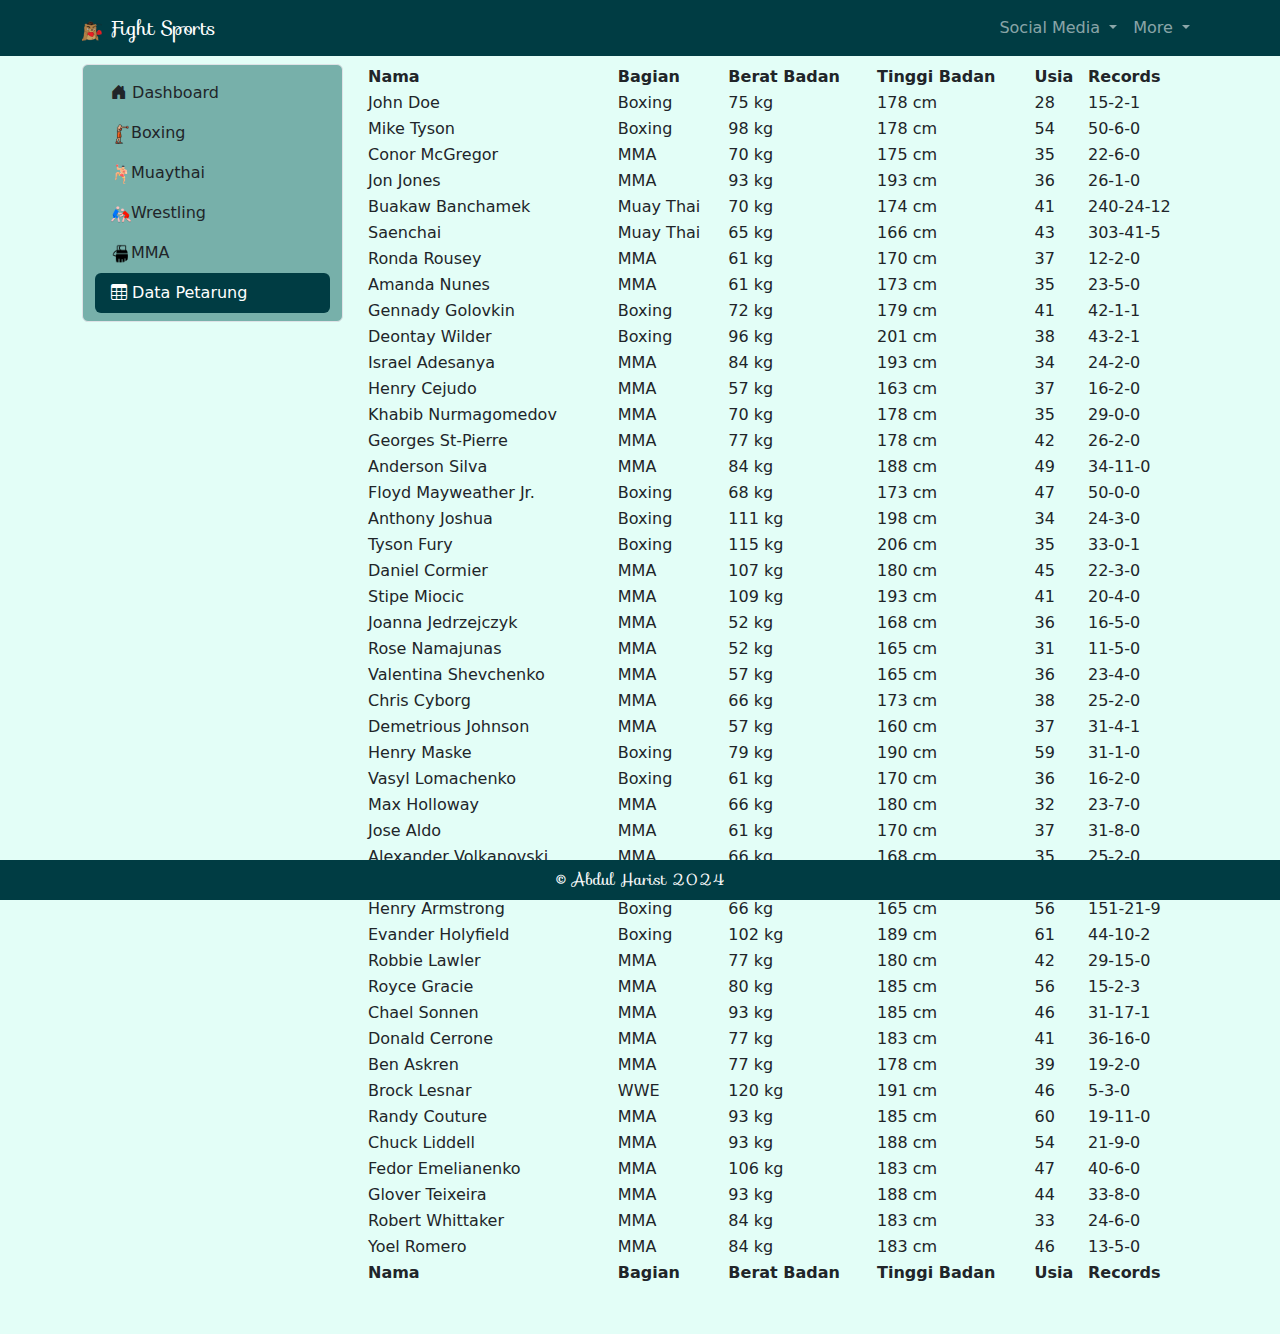
<file: table.html>
<!DOCTYPE html>
<html lang="en">
<head>
    <meta charset="UTF-8">
    <meta name="viewport" content="width=device-width, initial-scale=1.0">
    <title>Fight Sports</title>
    <link href="https://cdn.jsdelivr.net/npm/bootstrap@5.3.3/dist/css/bootstrap.min.css" rel="stylesheet" integrity="sha384-QWTKZyjpPEjISv5WaRU9OFeRpok6YctnYmDr5pNlyT2bRjXh0JMhjY6hW+ALEwIH" crossorigin="anonymous">
    <link rel="stylesheet" href="style.css">
    <link rel="stylesheet" href="https://cdn.jsdelivr.net/npm/bootstrap-icons@1.11.3/font/bootstrap-icons.min.css">
    <link rel="icon" href="assets/fight.gif">
    <link rel="stylesheet" href="https://fonts.googleapis.com/css?family=Sofia">
    <link rel="stylesheet" href="https://cdn.datatables.net/2.0.7/css/dataTables.dataTables.css" />
    <script src="https://code.jquery.com/jquery-3.7.0.js"></script>
    <script src="https://cdn.datatables.net/2.0.8/js/dataTables.js"></script>
</head>
<body class="table-page">
    <!--start header-->
    <nav class="navbar navbar-expand navcolor navbar-dark">
        <div class="container-lg">
            <a class="navbar-brand judul" href="#"><img src="assets/fighting.gif" alt=""> Fight Sports</a>
            <div class="collapse navbar-collapse justify-content-end" id="navbarSupportedContent">
                <ul class="navbar-nav">
                    <!--sosmed dropdown-->
                    <li class="nav-item dropdown">
                        <a class="nav-link dropdown-toggle" href="#" role="button" data-bs-toggle="dropdown" aria-expanded="false">
                        Social Media
                        </a>
                        <ul class="dropdown-menu dropdown-menu-start mt-2 bg-side">
                            <li><a class="dropdown-item" href="https://www.instagram.com/ha_riest?igsh=NHIycmNkcW5qaXJv" target="_blank"><i class="bi bi-instagram"></i> Instagram</a></li>
                            <li><a class="dropdown-item" href="https://github.com/Aharist" target="_blank"><i class="bi bi-github"></i> Github</a></li>
                            <li><a class="dropdown-item" href="https://www.youtube.com/channel/UCx8yuBo8lzsv-2ArL_ACdsw" target="_blank"><i class="bi bi-youtube"></i> Youtube</a></li>
                        </ul>
                    </li>
                    <!--end sosmed dropdown-->

                    <!--more dropdown-->
                    <li class="nav-item dropdown">
                        <a class="nav-link dropdown-toggle" href="#" role="button" data-bs-toggle="dropdown" aria-expanded="false">
                        More
                        </a>
                        <ul class="dropdown-menu dropdown-menu-end mt-2 bg-side">
                            <li><a class="dropdown-item" href="#" data-bs-toggle="modal" data-bs-target="#exampleModal"><i class="bi bi-person-circle"></i> Profil</a></li>
                            <li><a class="dropdown-item" href="#"><i class="bi bi-key"></i> Ubah Password</a></li>
                            <li><a class="dropdown-item" href="#"><i class="bi bi-gear"> </i>Pengaturan</a></li>
                            <li><hr class="dropdown-divider"></li>
                            <li><a class="dropdown-item" href="#"><i class="bi bi-box-arrow-left"></i> Logout</a></li>
                        </ul>
                    </li>
                    <!--end more dropdown-->
                </ul>
            </div>
        </div>
    </nav>
    <!--end header-->

    <!--start sidebar-->
    <div class="container-lg">
        <div class="row">
            <!--sidebar navigasi-->
            <div class="col-lg-3">
                <nav class="navbar navbar-expand-lg bg-side rounded mt-2 border">
                    <div class="container-fluid">
                        <button class="navbar-toggler" type="button" data-bs-toggle="offcanvas" data-bs-target="#offcanvasNavbar" aria-controls="offcanvasNavbar" aria-label="Toggle navigation">
                            <span class="navbar-toggler-icon"></span>
                        </button>
                        <div class="offcanvas offcanvas-start bg-side" tabindex="-1" id="offcanvasNavbar" aria-labelledby="offcanvasNavbarLabel">
                            <div class="offcanvas-header">
                                <h5 class="offcanvas-title" id="offcanvasNavbarLabel">MENU</h5>
                                <button type="button" class="btn-close" data-bs-dismiss="offcanvas" aria-label="Close"></button>
                            </div>
                            <div class="offcanvas-body">
                                <ul class="nav nav-pills flex-column flex-grow-1">
                                    <li class="nav-item">
                                        <a class="nav-link link-dark" aria-current="page" href="index.html"><i class="bi bi-house-door-fill"></i> Dashboard</a>
                                    </li>
                                    <li class="nav-item">
                                        <a class="nav-link link-dark" href="boxing.html"><img src="assets/boxing.png" alt="">Boxing</a>
                                    </li>
                                    <li class="nav-item">
                                        <a class="nav-link link-dark" href="muaythai.html"><img src="assets/muaythai.png" alt="">Muaythai</a>
                                    </li>
                                    <li class="nav-item">
                                        <a class="nav-link link-dark" href="wrestling.html"><img src="assets/wresling.png" alt="">Wrestling</a>
                                    </li>
                                    <li class="nav-item">
                                        <a class="nav-link link-dark" href="mma.html"><img src="assets/mma.png" alt="">MMA</a>
                                    </li>
                                    <li class="nav-item">
                                        <a class="nav-link link-dark" href="table.html"><i class="bi bi-table"></i> Data Petarung</a>
                                    </li>
                                </ul>
                            </div>
                        </div>
                    </div>
                </nav>
            
            
            </div>
            <!--end sidebar navigasi-->

            <!--content-->
            <div class="col-lg-9 mb-5 mt-2">
            <table id="example" class="display" style="width:100%">
                <thead>
                    <tr>
                        <th>Nama</th>
                        <th>Bagian</th>
                        <th>Berat Badan</th>
                        <th>Tinggi Badan</th>
                        <th>Usia</th>
                        <th>Records</th>
                    </tr>
                </thead>
                <tbody>
                    <tr>
                        <td>John Doe</td>
                        <td>Boxing</td>
                        <td>75 kg</td>
                        <td>178 cm</td>
                        <td>28</td>
                        <td>15-2-1</td>
                    </tr>   
                    <tr>
                        <td>Mike Tyson</td>
                        <td>Boxing</td>
                        <td>98 kg</td>
                        <td>178 cm</td>
                        <td>54</td>
                        <td>50-6-0</td>
                    </tr>
                    <tr>
                        <td>Conor McGregor</td>
                        <td>MMA</td>
                        <td>70 kg</td>
                        <td>175 cm</td>
                        <td>35</td>
                        <td>22-6-0</td>
                    </tr>   
                    <tr>
                        <td>Jon Jones</td>
                        <td>MMA</td>
                        <td>93 kg</td>
                        <td>193 cm</td>
                        <td>36</td>
                        <td>26-1-0</td>
                    </tr>   
                    <tr>
                        <td>Buakaw Banchamek</td>
                        <td>Muay Thai</td>
                        <td>70 kg</td>
                        <td>174 cm</td>
                        <td>41</td>
                        <td>240-24-12</td>
                    </tr>   
                    <tr>
                        <td>Saenchai</td>
                        <td>Muay Thai</td>
                        <td>65 kg</td>
                        <td>166 cm</td>
                        <td>43</td>
                        <td>303-41-5</td>
                    </tr>   
                    <tr>
                        <td>Ronda Rousey</td>
                        <td>MMA</td>
                        <td>61 kg</td>
                        <td>170 cm</td>
                        <td>37</td>
                        <td>12-2-0</td>
                    </tr>   
                    <tr>
                        <td>Amanda Nunes</td>
                        <td>MMA</td>
                        <td>61 kg</td>
                        <td>173 cm</td>
                        <td>35</td>
                        <td>23-5-0</td>
                    </tr>   
                    <tr>
                        <td>Gennady Golovkin</td>
                        <td>Boxing</td>
                        <td>72 kg</td>
                        <td>179 cm</td>
                        <td>41</td>
                        <td>42-1-1</td>
                    </tr>   
                    <tr>
                        <td>Deontay Wilder</td>
                        <td>Boxing</td>
                        <td>96 kg</td>
                        <td>201 cm</td>
                        <td>38</td>
                        <td>43-2-1</td>
                    </tr>   
                    <tr>
                        <td>Israel Adesanya</td>
                        <td>MMA</td>
                        <td>84 kg</td>
                        <td>193 cm</td>
                        <td>34</td>
                        <td>24-2-0</td>
                    </tr>   
                    <tr>
                        <td>Henry Cejudo</td>
                        <td>MMA</td>
                        <td>57 kg</td>
                        <td>163 cm</td>
                        <td>37</td>
                        <td>16-2-0</td>
                    </tr>   
                    <tr>
                        <td>Khabib Nurmagomedov</td>
                        <td>MMA</td>
                        <td>70 kg</td>
                        <td>178 cm</td>
                        <td>35</td>
                        <td>29-0-0</td>
                    </tr>   
                    <tr>
                        <td>Georges St-Pierre</td>
                        <td>MMA</td>
                        <td>77 kg</td>
                        <td>178 cm</td>
                        <td>42</td>
                        <td>26-2-0</td>
                    </tr>   
                    <tr>
                        <td>Anderson Silva</td>
                        <td>MMA</td>
                        <td>84 kg</td>
                        <td>188 cm</td>
                        <td>49</td>
                        <td>34-11-0</td>
                    </tr>   
                    <tr>
                        <td>Floyd Mayweather Jr.</td>
                        <td>Boxing</td>
                        <td>68 kg</td>
                        <td>173 cm</td>
                        <td>47</td>
                        <td>50-0-0</td>
                    </tr>   
                    <tr>
                        <td>Anthony Joshua</td>
                        <td>Boxing</td>
                        <td>111 kg</td>
                        <td>198 cm</td>
                        <td>34</td>
                        <td>24-3-0</td>
                    </tr>   
                    <tr>
                        <td>Tyson Fury</td>
                        <td>Boxing</td>
                        <td>115 kg</td>
                        <td>206 cm</td>
                        <td>35</td>
                        <td>33-0-1</td>
                    </tr>   
                    <tr>
                        <td>Daniel Cormier</td>
                        <td>MMA</td>
                        <td>107 kg</td>
                        <td>180 cm</td>
                        <td>45</td>
                        <td>22-3-0</td>
                    </tr>   
                    <tr>
                        <td>Stipe Miocic</td>
                        <td>MMA</td>
                        <td>109 kg</td>
                        <td>193 cm</td>
                        <td>41</td>
                        <td>20-4-0</td>
                    </tr>   
                    <tr>
                        <td>Joanna Jedrzejczyk</td>
                        <td>MMA</td>
                        <td>52 kg</td>
                        <td>168 cm</td>
                        <td>36</td>
                        <td>16-5-0</td>
                    </tr>   
                    <tr>
                        <td>Rose Namajunas</td>
                        <td>MMA</td>
                        <td>52 kg</td>
                        <td>165 cm</td>
                        <td>31</td>
                        <td>11-5-0</td>
                    </tr>   
                    <tr>
                        <td>Valentina Shevchenko</td>
                        <td>MMA</td>
                        <td>57 kg</td>
                        <td>165 cm</td>
                        <td>36</td>
                        <td>23-4-0</td>
                    </tr>   
                    <tr>
                        <td>Chris Cyborg</td>
                        <td>MMA</td>
                        <td>66 kg</td>
                        <td>173 cm</td>
                        <td>38</td>
                        <td>25-2-0</td>
                    </tr>   
                    <tr>
                        <td>Demetrious Johnson</td>
                        <td>MMA</td>
                        <td>57 kg</td>
                        <td>160 cm</td>
                        <td>37</td>
                        <td>31-4-1</td>
                    </tr>   
                    <tr>
                        <td>Henry Maske</td>
                        <td>Boxing</td>
                        <td>79 kg</td>
                        <td>190 cm</td>
                        <td>59</td>
                        <td>31-1-0</td>
                    </tr>   
                    <tr>
                        <td>Vasyl Lomachenko</td>
                        <td>Boxing</td>
                        <td>61 kg</td>
                        <td>170 cm</td>
                        <td>36</td>
                        <td>16-2-0</td>
                    </tr>   
                    <tr>
                        <td>Max Holloway</td>
                        <td>MMA</td>
                        <td>66 kg</td>
                        <td>180 cm</td>
                        <td>32</td>
                        <td>23-7-0</td>
                    </tr>   
                    <tr>
                        <td>Jose Aldo</td>
                        <td>MMA</td>
                        <td>61 kg</td>
                        <td>170 cm</td>
                        <td>37</td>
                        <td>31-8-0</td>
                    </tr>   
                    <tr>
                        <td>Alexander Volkanovski</td>
                        <td>MMA</td>
                        <td>66 kg</td>
                        <td>168 cm</td>
                        <td>35</td>
                        <td>25-2-0</td>
                    </tr>   
                    <tr>
                        <td>Francis Ngannou</td>
                        <td>MMA</td>
                        <td>119 kg</td>
                        <td>193 cm</td>
                        <td>37</td>
                        <td>17-3-0</td>
                    </tr>   
                    <tr>
                        <td>Henry Armstrong</td>
                        <td>Boxing</td>
                        <td>66 kg</td>
                        <td>165 cm</td>
                        <td>56</td>
                        <td>151-21-9</td>
                    </tr>   
                    <tr>
                        <td>Evander Holyfield</td>
                        <td>Boxing</td>
                        <td>102 kg</td>
                        <td>189 cm</td>
                        <td>61</td>
                        <td>44-10-2</td>
                    </tr>   
                    <tr>
                        <td>Robbie Lawler</td>
                        <td>MMA</td>
                        <td>77 kg</td>
                        <td>180 cm</td>
                        <td>42</td>
                        <td>29-15-0</td>
                    </tr>   
                    <tr>
                        <td>Royce Gracie</td>
                        <td>MMA</td>
                        <td>80 kg</td>
                        <td>185 cm</td>
                        <td>56</td>
                        <td>15-2-3</td>
                    </tr>   
                    <tr>
                        <td>Chael Sonnen</td>
                        <td>MMA</td>
                        <td>93 kg</td>
                        <td>185 cm</td>
                        <td>46</td>
                        <td>31-17-1</td>
                    </tr>   
                    <tr>
                        <td>Donald Cerrone</td>
                        <td>MMA</td>
                        <td>77 kg</td>
                        <td>183 cm</td>
                        <td>41</td>
                        <td>36-16-0</td>
                    </tr>   
                    <tr>
                        <td>Ben Askren</td>
                        <td>MMA</td>
                        <td>77 kg</td>
                        <td>178 cm</td>
                        <td>39</td>
                        <td>19-2-0</td>
                    </tr>   
                    <tr>
                        <td>Brock Lesnar</td>
                        <td>WWE</td>
                        <td>120 kg</td>
                        <td>191 cm</td>
                        <td>46</td>
                        <td>5-3-0</td>
                    </tr>   
                    <tr>
                        <td>Randy Couture</td>
                        <td>MMA</td>
                        <td>93 kg</td>
                        <td>185 cm</td>
                        <td>60</td>
                        <td>19-11-0</td>
                    </tr>   
                    <tr>
                        <td>Chuck Liddell</td>
                        <td>MMA</td>
                        <td>93 kg</td>
                        <td>188 cm</td>
                        <td>54</td>
                        <td>21-9-0</td>
                    </tr>   
                    <tr>
                        <td>Fedor Emelianenko</td>
                        <td>MMA</td>
                        <td>106 kg</td>
                        <td>183 cm</td>
                        <td>47</td>
                        <td>40-6-0</td>
                    </tr>   
                    <tr>
                        <td>Glover Teixeira</td>
                        <td>MMA</td>
                        <td>93 kg</td>
                        <td>188 cm</td>
                        <td>44</td>
                        <td>33-8-0</td>
                    </tr>   
                    <tr>
                        <td>Robert Whittaker</td>
                        <td>MMA</td>
                        <td>84 kg</td>
                        <td>183 cm</td>
                        <td>33</td>
                        <td>24-6-0</td>
                    </tr>   
                    <tr>
                        <td>Yoel Romero</td>
                        <td>MMA</td>
                        <td>84 kg</td>
                        <td>183 cm</td>
                        <td>46</td>
                        <td>13-5-0</td>
                    </tr>          
                </tbody>
                <tfoot>
                    <tr>
                        <th>Nama</th>
                        <th>Bagian</th>
                        <th>Berat Badan</th>
                        <th>Tinggi Badan</th>
                        <th>Usia</th>
                        <th>Records</th>
                    </tr>
                </tfoot>
            </table>
        </div>
            <!--end content-->
        </div>

    </div>
    <!--end sidebar-->
    
    <!--Footer-->
    <div class="text-center text-light fixed-bottom py-2 judul footer">
        &copy; Abdul Harist 2024
    </div>
    <!--end footer-->
    
    <!-- Modal -->
    <div class="modal fade modal-xl" id="exampleModal" tabindex="-1" aria-labelledby="exampleModalLabel" aria-hidden="true">
        <div class="modal-dialog modal-fullscreen-md-down">
            <div class="modal-content">
                <div class="modal-header">
                    <h1 class="modal-title fs-5" id="exampleModalLabel">Profil</h1>
                    <button type="button" class="btn-close" data-bs-dismiss="modal" aria-label="Close"></button>
                </div>
                <div class="modal-body">
                    <form action="">
                        <div class="mb-3">
                            <label for="exampleFormControlInput1" class="form-label">Nama</label>
                            <input type="text" class="form-control" id="exampleFormControlInput1" placeholder="nama anda">
                        </div>
                        <div class="mb-3">
                            <label for="exampleFormControlInput1" class="form-label">Email address</label>
                            <input type="email" class="form-control" id="exampleFormControlInput1" placeholder="name@example.com">
                        </div>
                        <div class="mb-3">
                            <label for="exampleFormControlTextarea1" class="form-label">Alamat</label>
                            <textarea class="form-control" id="exampleFormControlTextarea1" rows="3" placeholder="Jl.Medan-Banda Aceh, Mns.MEE, Kandang, Muara Dua, Lhokseumawe"></textarea>
                        </div>
                        <select class="form-select" aria-label="Default select example">
                            <option selected>Gender</option>
                            <option value="1">Pria</option>
                            <option value="2">Wanita</option>
                        </select>
                    </form>
                </div>
                <div class="modal-footer">
                    <button type="button" class="btn btn-secondary" data-bs-dismiss="modal">Close</button>
                    <button type="button" class="btn btn-primary">Save</button>
                </div>
            </div>
        </div>
    </div>
    <!--end modal-->
    <script src="https://cdn.jsdelivr.net/npm/bootstrap@5.3.3/dist/js/bootstrap.bundle.min.js" integrity="sha384-YvpcrYf0tY3lHB60NNkmXc5s9fDVZLESaAA55NDzOxhy9GkcIdslK1eN7N6jIeHz" crossorigin="anonymous"></script>
    <script>
        $(document).ready(function(){
            $('#example').DataTable();
        });
    </script>
        <script>
        $(document).ready(function(){
            if($('body').hasClass('dashboard-page')){
                $('.nav-link[href="index.html"]').removeClass('link-dark').addClass('active');
            }
            else if($('body').hasClass('table-page')){
                $('.nav-link[href="table.html"]').removeClass('link-dark').addClass('active');
            }
            else if($('body').hasClass('boxing-page')){
                $('.nav-link[href="boxing.html"]').removeClass('link-dark').addClass('active');
            }
            else if($('body').hasClass('muaythai-page')){
                $('.nav-link[href="muaythai.html"]').removeClass('link-dark').addClass('active');
            }
            else if($('body').hasClass('mma-page')){
                $('.nav-link[href="mma.html"]').removeClass('link-dark').addClass('active');
            }
            else if($('body').hasClass('wrestling-page')){
                $('.nav-link[href="wrestling.html"]').removeClass('link-dark').addClass('active');
            }
        })
        </script>
</body>
</html>
</file>
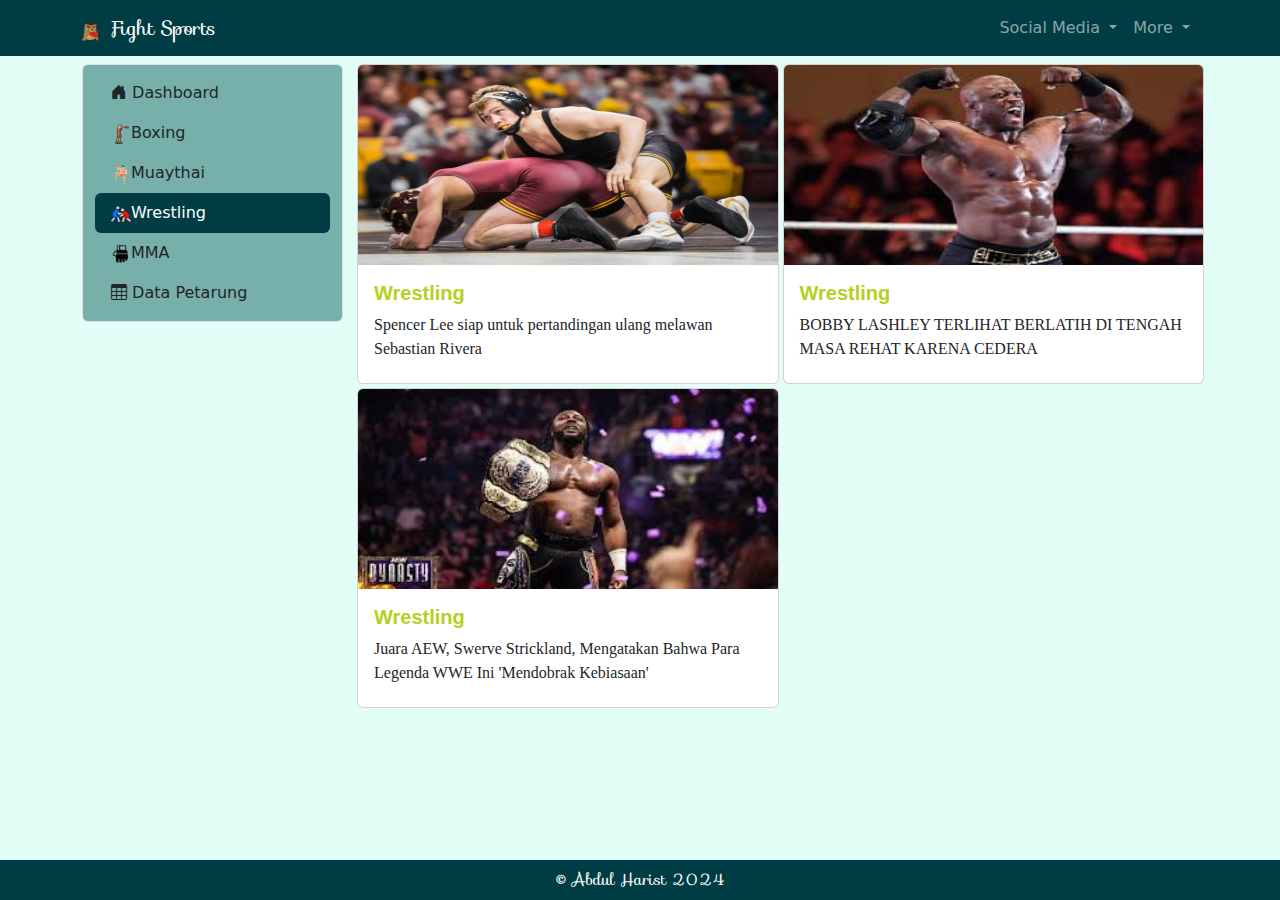
<file: wrestling.html>
<!DOCTYPE html>
<html lang="en">
<head>
    <meta charset="UTF-8">
    <meta name="viewport" content="width=device-width, initial-scale=1.0">
    <title>Fight Sports</title>
    <link href="https://cdn.jsdelivr.net/npm/bootstrap@5.3.3/dist/css/bootstrap.min.css" rel="stylesheet" integrity="sha384-QWTKZyjpPEjISv5WaRU9OFeRpok6YctnYmDr5pNlyT2bRjXh0JMhjY6hW+ALEwIH" crossorigin="anonymous">
    <link rel="stylesheet" href="style.css">
    <link rel="stylesheet" href="https://cdn.jsdelivr.net/npm/bootstrap-icons@1.11.3/font/bootstrap-icons.min.css">
    <link rel="icon" href="assets/fight.gif">
    <link rel="stylesheet" href="https://fonts.googleapis.com/css?family=Sofia">
    <script src="https://code.jquery.com/jquery-3.7.0.js"></script>
</head>
<body class="wrestling-page">
    <!--start header-->
    <nav class="navbar navbar-expand navcolor navbar-dark">
        <div class="container-lg">
            <a class="navbar-brand judul" href="#"><img src="assets/fighting.gif" alt=""> Fight Sports</a>
            <div class="collapse navbar-collapse justify-content-end" id="navbarSupportedContent">
                <ul class="navbar-nav">
                    <!--sosmed dropdown-->
                    <li class="nav-item dropdown">
                        <a class="nav-link dropdown-toggle" href="#" role="button" data-bs-toggle="dropdown" aria-expanded="false">
                        Social Media
                        </a>
                        <ul class="dropdown-menu dropdown-menu-start mt-2 bg-side">
                            <li><a class="dropdown-item" href="https://www.instagram.com/ha_riest?igsh=NHIycmNkcW5qaXJv" target="_blank"><i class="bi bi-instagram"></i> Instagram</a></li>
                            <li><a class="dropdown-item" href="https://github.com/Aharist" target="_blank"><i class="bi bi-github"></i> Github</a></li>
                            <li><a class="dropdown-item" href="https://www.youtube.com/channel/UCx8yuBo8lzsv-2ArL_ACdsw" target="_blank"><i class="bi bi-youtube"></i> Youtube</a></li>
                        </ul>
                    </li>
                    <!--end sosmed dropdown-->

                    <!--more dropdown-->
                    <li class="nav-item dropdown">
                        <a class="nav-link dropdown-toggle" href="#" role="button" data-bs-toggle="dropdown" aria-expanded="false">
                        More
                        </a>
                        <ul class="dropdown-menu dropdown-menu-end mt-2 bg-side">
                            <li><a class="dropdown-item" href="#" data-bs-toggle="modal" data-bs-target="#exampleModal"><i class="bi bi-person-circle"></i> Profil</a></li>
                            <li><a class="dropdown-item" href="#"><i class="bi bi-key"></i> Ubah Password</a></li>
                            <li><a class="dropdown-item" href="#"><i class="bi bi-gear"> </i>Pengaturan</a></li>
                            <li><hr class="dropdown-divider"></li>
                            <li><a class="dropdown-item" href="#"><i class="bi bi-box-arrow-left"></i> Logout</a></li>
                        </ul>
                    </li>
                    <!--end more dropdown-->
                </ul>
            </div>
        </div>
    </nav>
    <!--end header-->

    <!--start sidebar-->
    <div class="container-lg">
        <div class="row">
            <!--sidebar navigasi-->
            <div class="col-lg-3">
                <nav class="navbar navbar-expand-lg bg-side rounded mt-2 border">
                    <div class="container-fluid">
                        <button class="navbar-toggler" type="button" data-bs-toggle="offcanvas" data-bs-target="#offcanvasNavbar" aria-controls="offcanvasNavbar" aria-label="Toggle navigation">
                            <span class="navbar-toggler-icon"></span>
                        </button>
                        <div class="offcanvas offcanvas-start bg-side" tabindex="-1" id="offcanvasNavbar" aria-labelledby="offcanvasNavbarLabel">
                            <div class="offcanvas-header">
                                <h5 class="offcanvas-title" id="offcanvasNavbarLabel">MENU</h5>
                                <button type="button" class="btn-close" data-bs-dismiss="offcanvas" aria-label="Close"></button>
                            </div>
                            <div class="offcanvas-body">
                                <ul class="nav nav-pills flex-column flex-grow-1">
                                    <li class="nav-item">
                                        <a class="nav-link link-dark" aria-current="page" href="index.html"><i class="bi bi-house-door-fill"></i> Dashboard</a>
                                    </li>
                                    <li class="nav-item">
                                        <a class="nav-link link-dark" href="boxing.html"><img src="assets/boxing.png" alt="">Boxing</a>
                                    </li>
                                    <li class="nav-item">
                                        <a class="nav-link link-dark" href="muaythai.html"><img src="assets/muaythai.png" alt="">Muaythai</a>
                                    </li>
                                    <li class="nav-item">
                                        <a class="nav-link link-dark" href="wrestling.html"><img src="assets/wresling.png" alt="">Wrestling</a>
                                    </li>
                                    <li class="nav-item">
                                        <a class="nav-link link-dark" href="mma.html"><img src="assets/mma.png" alt="">MMA</a>
                                    </li>
                                    <li class="nav-item">
                                        <a class="nav-link link-dark" href="table.html"><i class="bi bi-table"></i> Data Petarung</a>
                                    </li>
                                </ul>
                            </div>
                        </div>
                    </div>
                </nav>
            
            
            </div>
            <!--end sidebar navigasi-->

            <!--content-->
            <div class="row col-lg-9 row-cols-1 row-cols-md-2 g-1">

                <div class="col">
                    <div class="card">
                        <img src="assets/wrest1.jpg" class="card-img-top" alt="Spencer Lee">
                        <div class="card-body">
                            <h5 class="card-title wrestling">Wrestling</h5>
                            <p class="card-text text">Spencer Lee siap untuk pertandingan ulang melawan Sebastian Rivera</p>
                        </div>
                    </div>
                </div>

                <div class="col">
                    <div class="card">
                        <img src="assets/bobylashley.jpeg" class="card-img-top" alt="bobylashley">
                        <div class="card-body">
                            <h5 class="card-title wrestling">Wrestling</h5>
                            <p class="card-text text">BOBBY LASHLEY TERLIHAT BERLATIH DI TENGAH MASA REHAT KARENA CEDERA</p>
                        </div>
                    </div>
                </div>

                <div class="col">
                    <div class="card">
                        <img src="assets/swerve.jpeg" class="card-img-top" alt="swerve">
                        <div class="card-body">
                            <h5 class="card-title wrestling">Wrestling</h5>
                            <p class="card-text text">Juara AEW, Swerve Strickland, Mengatakan Bahwa Para Legenda WWE Ini 'Mendobrak Kebiasaan'</p>
                        </div>
                    </div>
                </div>

            </div>
            <!--end content-->
        </div>

    </div>
    <!--end sidebar-->
    
    <!--Footer-->
    <div class="text-center text-light fixed-bottom py-2 judul footer">
        &copy; Abdul Harist 2024
    </div>
    <!--end footer-->
    
    <!-- Modal -->
    <div class="modal fade modal-xl" id="exampleModal" tabindex="-1" aria-labelledby="exampleModalLabel" aria-hidden="true">
        <div class="modal-dialog modal-fullscreen-md-down">
            <div class="modal-content">
                <div class="modal-header">
                    <h1 class="modal-title fs-5" id="exampleModalLabel">Profil</h1>
                    <button type="button" class="btn-close" data-bs-dismiss="modal" aria-label="Close"></button>
                </div>
                <div class="modal-body">
                    <form action="">
                        <div class="mb-3">
                            <label for="exampleFormControlInput1" class="form-label">Nama</label>
                            <input type="text" class="form-control" id="exampleFormControlInput1" placeholder="nama anda">
                        </div>
                        <div class="mb-3">
                            <label for="exampleFormControlInput1" class="form-label">Email address</label>
                            <input type="email" class="form-control" id="exampleFormControlInput1" placeholder="name@example.com">
                        </div>
                        <div class="mb-3">
                            <label for="exampleFormControlTextarea1" class="form-label">Alamat</label>
                            <textarea class="form-control" id="exampleFormControlTextarea1" rows="3" placeholder="Jl.Medan-Banda Aceh, Mns.MEE, Kandang, Muara Dua, Lhokseumawe"></textarea>
                        </div>
                        <select class="form-select" aria-label="Default select example">
                            <option selected>Gender</option>
                            <option value="1">Pria</option>
                            <option value="2">Wanita</option>
                        </select>
                    </form>
                </div>
                <div class="modal-footer">
                    <button type="button" class="btn btn-secondary" data-bs-dismiss="modal">Close</button>
                    <button type="button" class="btn btn-primary">Save</button>
                </div>
            </div>
        </div>
    </div>
    <!--end modal-->
    <script src="https://cdn.jsdelivr.net/npm/bootstrap@5.3.3/dist/js/bootstrap.bundle.min.js" integrity="sha384-YvpcrYf0tY3lHB60NNkmXc5s9fDVZLESaAA55NDzOxhy9GkcIdslK1eN7N6jIeHz" crossorigin="anonymous"></script>
    <script>
        $(document).ready(function(){
            if($('body').hasClass('dashboard-page')){
                $('.nav-link[href="index.html"]').removeClass('link-dark').addClass('active');
            }
            else if($('body').hasClass('table-page')){
                $('.nav-link[href="table.html"]').removeClass('link-dark').addClass('active');
            }
            else if($('body').hasClass('boxing-page')){
                $('.nav-link[href="boxing.html"]').removeClass('link-dark').addClass('active');
            }
            else if($('body').hasClass('muaythai-page')){
                $('.nav-link[href="muaythai.html"]').removeClass('link-dark').addClass('active');
            }
            else if($('body').hasClass('mma-page')){
                $('.nav-link[href="mma.html"]').removeClass('link-dark').addClass('active');
            }
            else if($('body').hasClass('wrestling-page')){
                $('.nav-link[href="wrestling.html"]').removeClass('link-dark').addClass('active');
            }
        })
    </script>
</body>
</html>
</file>
<file: style.css>
:root{
    --custom-background-color:  #003C43;
}

.navcolor{
    background-color: var(--custom-background-color) !important;
}
.nav-link:hover, .dropdown-item:hover{
    background-color: var(--custom-background-color) !important;
    color: aliceblue !important; 
}
.active{
    background-color: var(--custom-background-color) !important;
}
.bg-side{
    background-color: #77B0AA;
}
img{
    width: 20px;
}
body{
    background-color: #E3FEF7;
}
.judul{
    font-family: "Sofia", sans-serif;
}
.btn-primary{
    background-color: var(--custom-background-color) !important;
}
.btn-primary:active{
    background-color: var(--custom-background-color) !important;
}
.footer{
    background-color: var(--custom-background-color) !important;
}
.box1{
    background-image: url('assets/mikevjake.jpeg');
}
.text{
    font-family:Cambria, Cochin, Georgia, Times, 'Times New Roman', serif;
}
.boxing {
    color: rgb(222, 34, 34);
    font-family:'Gill Sans', 'Gill Sans MT', Calibri, 'Trebuchet MS', sans-serif;
    font-weight: bold;
}
.muaythai {
    color: rgb(58, 64, 238);
    font-family:'Gill Sans', 'Gill Sans MT', Calibri, 'Trebuchet MS', sans-serif;
    font-weight: bold;
}
.wrestling {
    color: rgb(180, 209, 33);
    font-family:'Gill Sans', 'Gill Sans MT', Calibri, 'Trebuchet MS', sans-serif;
    font-weight: bold;
}
.mma {
    color: rgb(119, 0, 255);
    font-family:'Gill Sans', 'Gill Sans MT', Calibri, 'Trebuchet MS', sans-serif;
    font-weight: bold;
}
.card-img-top {
    height: 200px;
}
.card{
    height: 320px;
}
</file>
